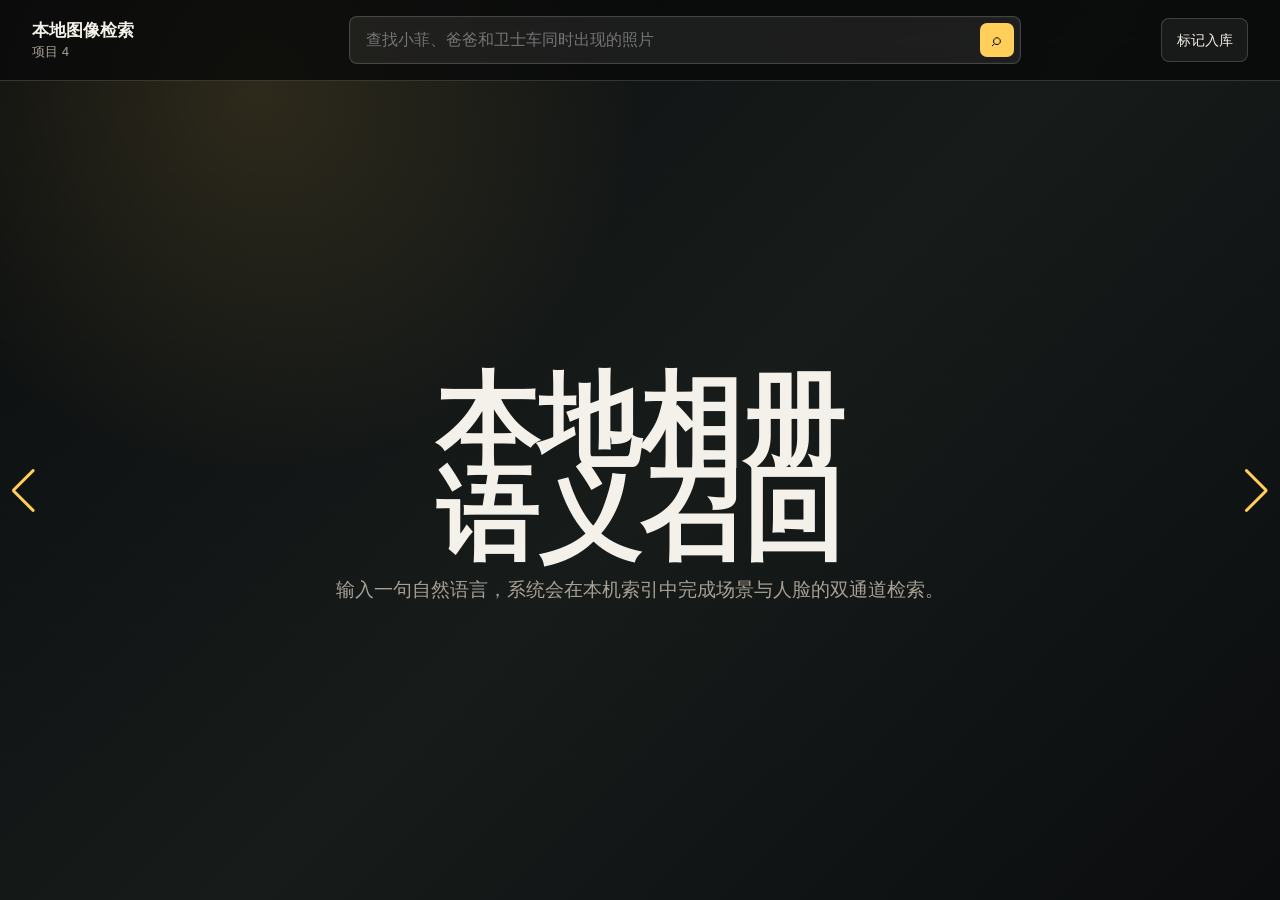
<file: frontend/index.html>
<!doctype html>
<html lang="zh-CN">
<head>
  <meta charset="utf-8">
  <meta name="viewport" content="width=device-width, initial-scale=1">
  <title>本地图像检索</title>
  <link rel="preconnect" href="https://cdn.jsdelivr.net">
  <link rel="stylesheet" href="https://cdn.jsdelivr.net/npm/swiper@11/swiper-bundle.min.css">
  <style>
    :root {
      --ink: #f4f1ea;
      --muted: #a7a095;
      --panel: rgba(21, 22, 22, 0.78);
      --line: rgba(244, 241, 234, 0.18);
      --accent: #ffcf5a;
      --danger: #ff796f;
      --ground: #0b0d0e;
    }

    * {
      box-sizing: border-box;
    }

    html,
    body {
      height: 100%;
      margin: 0;
      background:
        radial-gradient(circle at 20% 10%, rgba(255, 207, 90, 0.13), transparent 24rem),
        linear-gradient(135deg, #0b0d0e 0%, #171b1a 52%, #0b0d0e 100%);
      color: var(--ink);
      font-family: "Avenir Next", "PingFang SC", "Hiragino Sans GB", sans-serif;
      letter-spacing: 0;
      overflow: hidden;
    }

    body::after {
      position: fixed;
      inset: 0;
      z-index: 0;
      pointer-events: none;
      content: "";
      opacity: 0.22;
      background-image:
        linear-gradient(rgba(255, 255, 255, 0.035) 1px, transparent 1px),
        linear-gradient(90deg, rgba(255, 255, 255, 0.03) 1px, transparent 1px);
      background-size: 42px 42px;
      mask-image: linear-gradient(to bottom, transparent, black 16%, black 84%, transparent);
    }

    .app {
      position: relative;
      z-index: 1;
      display: grid;
      grid-template-rows: auto 1fr;
      height: 100%;
      min-height: 100%;
    }

    .topbar {
      display: grid;
      grid-template-columns: minmax(11rem, auto) minmax(14rem, 42rem) auto;
      gap: 1rem;
      align-items: center;
      padding: 1rem clamp(1rem, 3vw, 2rem);
      border-bottom: 1px solid var(--line);
      background: rgba(8, 10, 10, 0.78);
      backdrop-filter: blur(22px);
    }

    .brand {
      min-width: 0;
    }

    .brand strong {
      display: block;
      font-size: 1.05rem;
      font-weight: 700;
    }

    .brand span,
    .status {
      color: var(--muted);
      font-size: 0.82rem;
    }

    .search {
      position: relative;
    }

    .search input {
      width: 100%;
      height: 3rem;
      padding: 0 3.2rem 0 1.05rem;
      border: 1px solid var(--line);
      border-radius: 8px;
      outline: none;
      background: rgba(244, 241, 234, 0.08);
      color: var(--ink);
      font: inherit;
      box-shadow: inset 0 0 0 1px rgba(255, 255, 255, 0.02);
    }

    .search input:focus {
      border-color: rgba(255, 207, 90, 0.72);
      box-shadow: 0 0 0 3px rgba(255, 207, 90, 0.12);
    }

    .search button {
      position: absolute;
      top: 0.42rem;
      right: 0.42rem;
      width: 2.15rem;
      height: 2.15rem;
      border: 0;
      border-radius: 7px;
      background: var(--accent);
      color: #111;
      cursor: pointer;
      font-size: 1.1rem;
      line-height: 1;
    }

    .admin-link {
      justify-self: end;
      color: var(--ink);
      text-decoration: none;
      border: 1px solid var(--line);
      border-radius: 8px;
      padding: 0.72rem 0.9rem;
      background: rgba(244, 241, 234, 0.06);
      font-size: 0.9rem;
    }

    .stage {
      position: relative;
      min-height: 0;
    }

    .empty {
      position: absolute;
      inset: 0;
      z-index: 2;
      display: grid;
      place-items: center;
      padding: 2rem;
      text-align: center;
      color: var(--muted);
    }

    .empty h1 {
      margin: 0 0 0.7rem;
      color: var(--ink);
      font-size: clamp(2.2rem, 8vw, 6.8rem);
      line-height: 0.92;
      font-weight: 800;
    }

    .empty p {
      max-width: 44rem;
      margin: 0 auto;
      font-size: clamp(1rem, 2vw, 1.18rem);
      line-height: 1.8;
    }

    .swiper {
      width: 100%;
      height: 100%;
    }

    .swiper-slide {
      display: grid;
      place-items: center;
      padding: clamp(0.8rem, 2vw, 2rem);
    }

    .swiper-slide img {
      max-width: min(100%, 1280px);
      max-height: calc(100vh - 7.5rem);
      object-fit: contain;
      border-radius: 8px;
      border: 1px solid rgba(244, 241, 234, 0.16);
      background: #070808;
      box-shadow: 0 28px 80px rgba(0, 0, 0, 0.52);
    }

    .swiper-button-next,
    .swiper-button-prev {
      color: var(--accent);
    }

    .swiper-pagination-bullet {
      background: var(--ink);
      opacity: 0.36;
    }

    .swiper-pagination-bullet-active {
      background: var(--accent);
      opacity: 1;
    }

    .is-hidden {
      display: none;
    }

    @media (max-width: 760px) {
      body {
        overflow: auto;
      }

      .app {
        min-height: 100%;
        height: auto;
      }

      .topbar {
        grid-template-columns: 1fr;
        align-items: stretch;
      }

      .admin-link {
        justify-self: stretch;
        text-align: center;
      }

      .stage {
        min-height: 72vh;
      }
    }
  </style>
</head>
<body>
  <main class="app">
    <header class="topbar">
      <div class="brand">
        <strong>本地图像检索</strong>
        <span>项目 4</span>
      </div>

      <form class="search" id="searchForm">
        <input id="queryInput" type="search" autocomplete="off" placeholder="查找小菲、爸爸和卫士车同时出现的照片">
        <button type="submit" title="搜索">⌕</button>
      </form>

      <a class="admin-link" href="./admin.html">标记入库</a>
    </header>

    <section class="stage">
      <div class="empty" id="emptyState">
        <div>
          <h1>本地相册<br>语义召回</h1>
          <p id="statusText">输入一句自然语言，系统会在本机索引中完成场景与人脸的双通道检索。</p>
        </div>
      </div>

      <div class="swiper" id="photoSwiper">
        <div class="swiper-wrapper" id="slides"></div>
        <div class="swiper-pagination"></div>
        <div class="swiper-button-prev"></div>
        <div class="swiper-button-next"></div>
      </div>
    </section>
  </main>

  <script src="https://cdn.jsdelivr.net/npm/swiper@11/swiper-bundle.min.js"></script>
  <script>
    const API_BASE = 'http://127.0.0.1:8000';
    const form = document.querySelector('#searchForm');
    const input = document.querySelector('#queryInput');
    const slides = document.querySelector('#slides');
    const emptyState = document.querySelector('#emptyState');
    const statusText = document.querySelector('#statusText');
    let swiper = null;

    function setStatus(message, keepHero = false) {
      statusText.textContent = message;
      emptyState.classList.toggle('is-hidden', !keepHero);
    }

    function rebuildSwiper(urls) {
      if (swiper) {
        swiper.destroy(true, true);
        swiper = null;
      }

      slides.replaceChildren();
      urls.forEach((url, index) => {
        const slide = document.createElement('div');
        slide.className = 'swiper-slide';
        const image = document.createElement('img');
        image.src = url;
        image.alt = `本地图像检索召回照片 ${index + 1}`;
        image.loading = index === 0 ? 'eager' : 'lazy';
        slide.appendChild(image);
        slides.appendChild(slide);
      });

      if (urls.length === 0) {
        setStatus('没有找到符合条件的照片。', true);
        return;
      }

      emptyState.classList.add('is-hidden');
      swiper = new Swiper('#photoSwiper', {
        loop: urls.length > 1,
        speed: 520,
        keyboard: { enabled: true },
        pagination: { el: '.swiper-pagination', clickable: true },
        navigation: { nextEl: '.swiper-button-next', prevEl: '.swiper-button-prev' },
      });
    }

    async function searchPhotos(query) {
      const response = await fetch(`${API_BASE}/api/search`, {
        method: 'POST',
        headers: { 'Content-Type': 'application/json' },
        body: JSON.stringify({ query }),
      });

      if (!response.ok) {
        const detail = await response.text();
        throw new Error(detail || `HTTP ${response.status}`);
      }

      return response.json();
    }

    form.addEventListener('submit', async (event) => {
      event.preventDefault();
      const query = input.value.trim();
      if (!query) {
        setStatus('请输入要查找的照片线索。', true);
        input.focus();
        return;
      }

      setStatus('正在检索本地相册索引...', true);
      try {
        const urls = await searchPhotos(query);
        rebuildSwiper(urls);
      } catch (error) {
        setStatus(`检索失败：${error.message}`, true);
      }
    });
  </script>
</body>
</html>
</file>
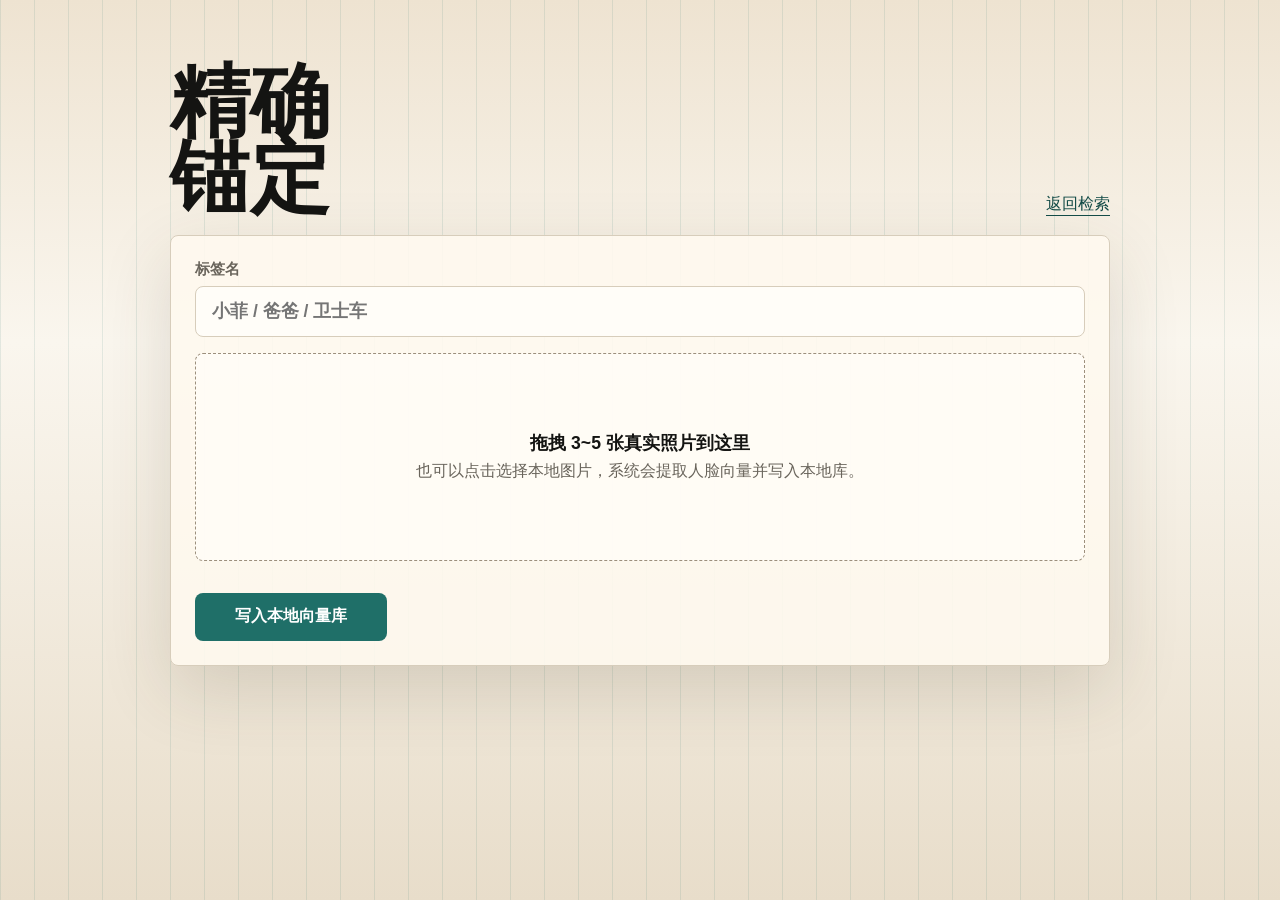
<file: frontend/admin.html>
<!doctype html>
<html lang="zh-CN">
<head>
  <meta charset="utf-8">
  <meta name="viewport" content="width=device-width, initial-scale=1">
  <title>本地图像检索 标记入库</title>
  <style>
    :root {
      --ink: #141412;
      --muted: #69645b;
      --paper: #f7f2e8;
      --panel: #fffaf0;
      --line: #d7cdbb;
      --accent: #1f6f68;
      --accent-strong: #134b47;
      --ok: #22714a;
      --bad: #b24234;
    }

    * {
      box-sizing: border-box;
    }

    body {
      min-height: 100vh;
      margin: 0;
      background:
        linear-gradient(90deg, rgba(31, 111, 104, 0.11) 1px, transparent 1px),
        linear-gradient(#eee3d1, #faf6ee 38%, #e8ddca);
      background-size: 34px 34px, auto;
      color: var(--ink);
      font-family: "Avenir Next", "PingFang SC", "Hiragino Sans GB", sans-serif;
      letter-spacing: 0;
    }

    main {
      width: min(940px, calc(100% - 2rem));
      margin: 0 auto;
      padding: clamp(1.5rem, 5vw, 4rem) 0;
    }

    header {
      display: flex;
      gap: 1rem;
      align-items: end;
      justify-content: space-between;
      margin-bottom: 1.2rem;
    }

    h1 {
      margin: 0;
      font-size: clamp(2.2rem, 7vw, 5rem);
      line-height: 0.95;
      font-weight: 850;
    }

    a {
      color: var(--accent-strong);
      text-decoration: none;
      border-bottom: 1px solid currentColor;
    }

    .workbench {
      display: grid;
      gap: 1rem;
      padding: clamp(1rem, 3vw, 1.5rem);
      border: 1px solid var(--line);
      border-radius: 8px;
      background: rgba(255, 250, 240, 0.88);
      box-shadow: 0 24px 70px rgba(70, 55, 32, 0.16);
    }

    label {
      display: grid;
      gap: 0.45rem;
      color: var(--muted);
      font-size: 0.92rem;
      font-weight: 700;
    }

    input[type="text"] {
      width: 100%;
      height: 3.15rem;
      border: 1px solid var(--line);
      border-radius: 8px;
      padding: 0 1rem;
      background: #fffdf8;
      color: var(--ink);
      font: inherit;
      font-size: 1.1rem;
      outline: none;
    }

    input[type="text"]:focus {
      border-color: var(--accent);
      box-shadow: 0 0 0 3px rgba(31, 111, 104, 0.13);
    }

    .dropzone {
      display: grid;
      place-items: center;
      min-height: 13rem;
      border: 1px dashed #9c8f7c;
      border-radius: 8px;
      background: rgba(255, 253, 248, 0.78);
      color: var(--muted);
      text-align: center;
      cursor: pointer;
      transition: border-color 160ms ease, background 160ms ease, transform 160ms ease;
    }

    .dropzone strong {
      display: block;
      margin-bottom: 0.35rem;
      color: var(--ink);
      font-size: 1.1rem;
    }

    .dropzone.is-dragging {
      border-color: var(--accent);
      background: rgba(31, 111, 104, 0.09);
      transform: translateY(-1px);
    }

    .file-list {
      display: grid;
      gap: 0.45rem;
      margin: 0;
      padding: 0;
      list-style: none;
      color: var(--muted);
      font-size: 0.92rem;
    }

    .actions {
      display: flex;
      gap: 0.75rem;
      align-items: center;
      justify-content: space-between;
      flex-wrap: wrap;
    }

    button {
      min-width: 12rem;
      height: 3rem;
      border: 0;
      border-radius: 8px;
      background: var(--accent);
      color: #fff;
      cursor: pointer;
      font: inherit;
      font-weight: 800;
    }

    button:disabled {
      cursor: wait;
      opacity: 0.65;
    }

    .status {
      min-height: 1.5rem;
      margin: 0;
      color: var(--muted);
      font-weight: 700;
    }

    .status.ok {
      color: var(--ok);
    }

    .status.bad {
      color: var(--bad);
    }

    @media (max-width: 680px) {
      header,
      .actions {
        align-items: stretch;
        flex-direction: column;
      }

      button {
        width: 100%;
      }
    }
  </style>
</head>
<body>
  <main>
    <header>
      <h1>精确<br>锚定</h1>
      <a href="./index.html">返回检索</a>
    </header>

    <form class="workbench" id="registerForm">
      <label>
        标签名
        <input id="labelInput" name="label" type="text" autocomplete="off" placeholder="小菲 / 爸爸 / 卫士车">
      </label>

      <input id="fileInput" name="files" type="file" accept="image/*" multiple hidden>
      <div class="dropzone" id="dropzone" tabindex="0" role="button" aria-label="选择或拖拽照片">
        <div>
          <strong>拖拽 3~5 张真实照片到这里</strong>
          <span>也可以点击选择本地图片，系统会提取人脸向量并写入本地库。</span>
        </div>
      </div>

      <ul class="file-list" id="fileList"></ul>

      <div class="actions">
        <button id="submitButton" type="submit">写入本地向量库</button>
        <p class="status" id="statusText"></p>
      </div>
    </form>
  </main>

  <script>
    const API_BASE = 'http://127.0.0.1:8000';
    const form = document.querySelector('#registerForm');
    const labelInput = document.querySelector('#labelInput');
    const fileInput = document.querySelector('#fileInput');
    const dropzone = document.querySelector('#dropzone');
    const fileList = document.querySelector('#fileList');
    const statusText = document.querySelector('#statusText');
    const submitButton = document.querySelector('#submitButton');
    let selectedFiles = [];

    function renderFiles() {
      fileList.replaceChildren();
      selectedFiles.forEach((file) => {
        const item = document.createElement('li');
        item.textContent = `${file.name} · ${(file.size / 1024 / 1024).toFixed(2)} MB`;
        fileList.appendChild(item);
      });
    }

    function setStatus(message, type = '') {
      statusText.className = `status ${type}`.trim();
      statusText.textContent = message;
    }

    function setFiles(files) {
      selectedFiles = Array.from(files).filter((file) => file.type.startsWith('image/')).slice(0, 5);
      renderFiles();
      if (selectedFiles.length > 0) {
        setStatus(`已选择 ${selectedFiles.length} 张照片。`);
      }
    }

    dropzone.addEventListener('click', () => fileInput.click());
    dropzone.addEventListener('keydown', (event) => {
      if (event.key === 'Enter' || event.key === ' ') {
        event.preventDefault();
        fileInput.click();
      }
    });

    fileInput.addEventListener('change', () => setFiles(fileInput.files));

    ['dragenter', 'dragover'].forEach((name) => {
      dropzone.addEventListener(name, (event) => {
        event.preventDefault();
        dropzone.classList.add('is-dragging');
      });
    });

    ['dragleave', 'drop'].forEach((name) => {
      dropzone.addEventListener(name, (event) => {
        event.preventDefault();
        dropzone.classList.remove('is-dragging');
      });
    });

    dropzone.addEventListener('drop', (event) => setFiles(event.dataTransfer.files));

    form.addEventListener('submit', async (event) => {
      event.preventDefault();
      const label = labelInput.value.trim();
      if (!label) {
        setStatus('请先填写标签名。', 'bad');
        labelInput.focus();
        return;
      }
      if (selectedFiles.length < 1) {
        setStatus('请至少选择一张真实照片。', 'bad');
        return;
      }

      const body = new FormData();
      body.append('label', label);
      selectedFiles.forEach((file) => body.append('files', file));

      submitButton.disabled = true;
      setStatus('正在提取本地人脸向量...');
      try {
        const response = await fetch(`${API_BASE}/api/register_member`, {
          method: 'POST',
          body,
        });
        if (!response.ok) {
          const detail = await response.text();
          throw new Error(detail || `HTTP ${response.status}`);
        }
        await response.json();
        setStatus(`成员：[${label}] 已成功精确锚定入库`, 'ok');
      } catch (error) {
        setStatus(`入库失败：${error.message}`, 'bad');
      } finally {
        submitButton.disabled = false;
      }
    });
  </script>
</body>
</html>
</file>
